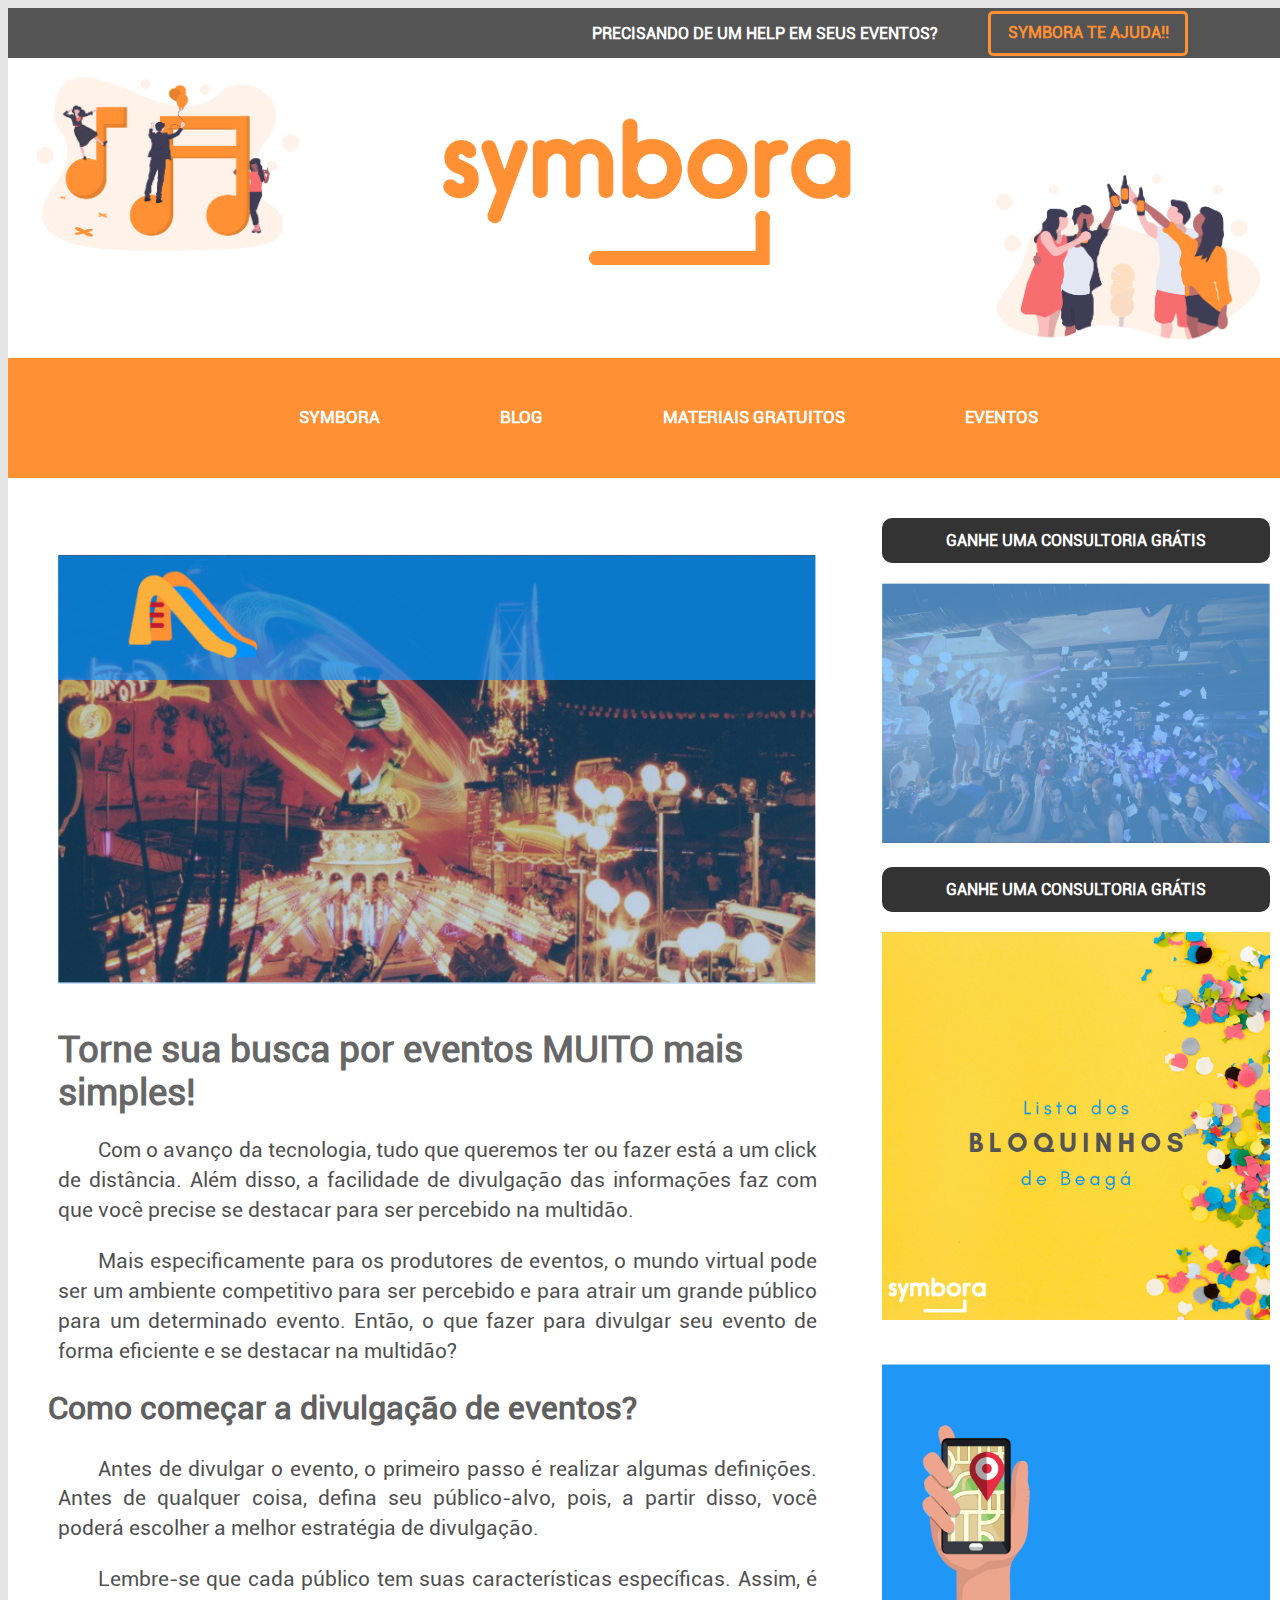
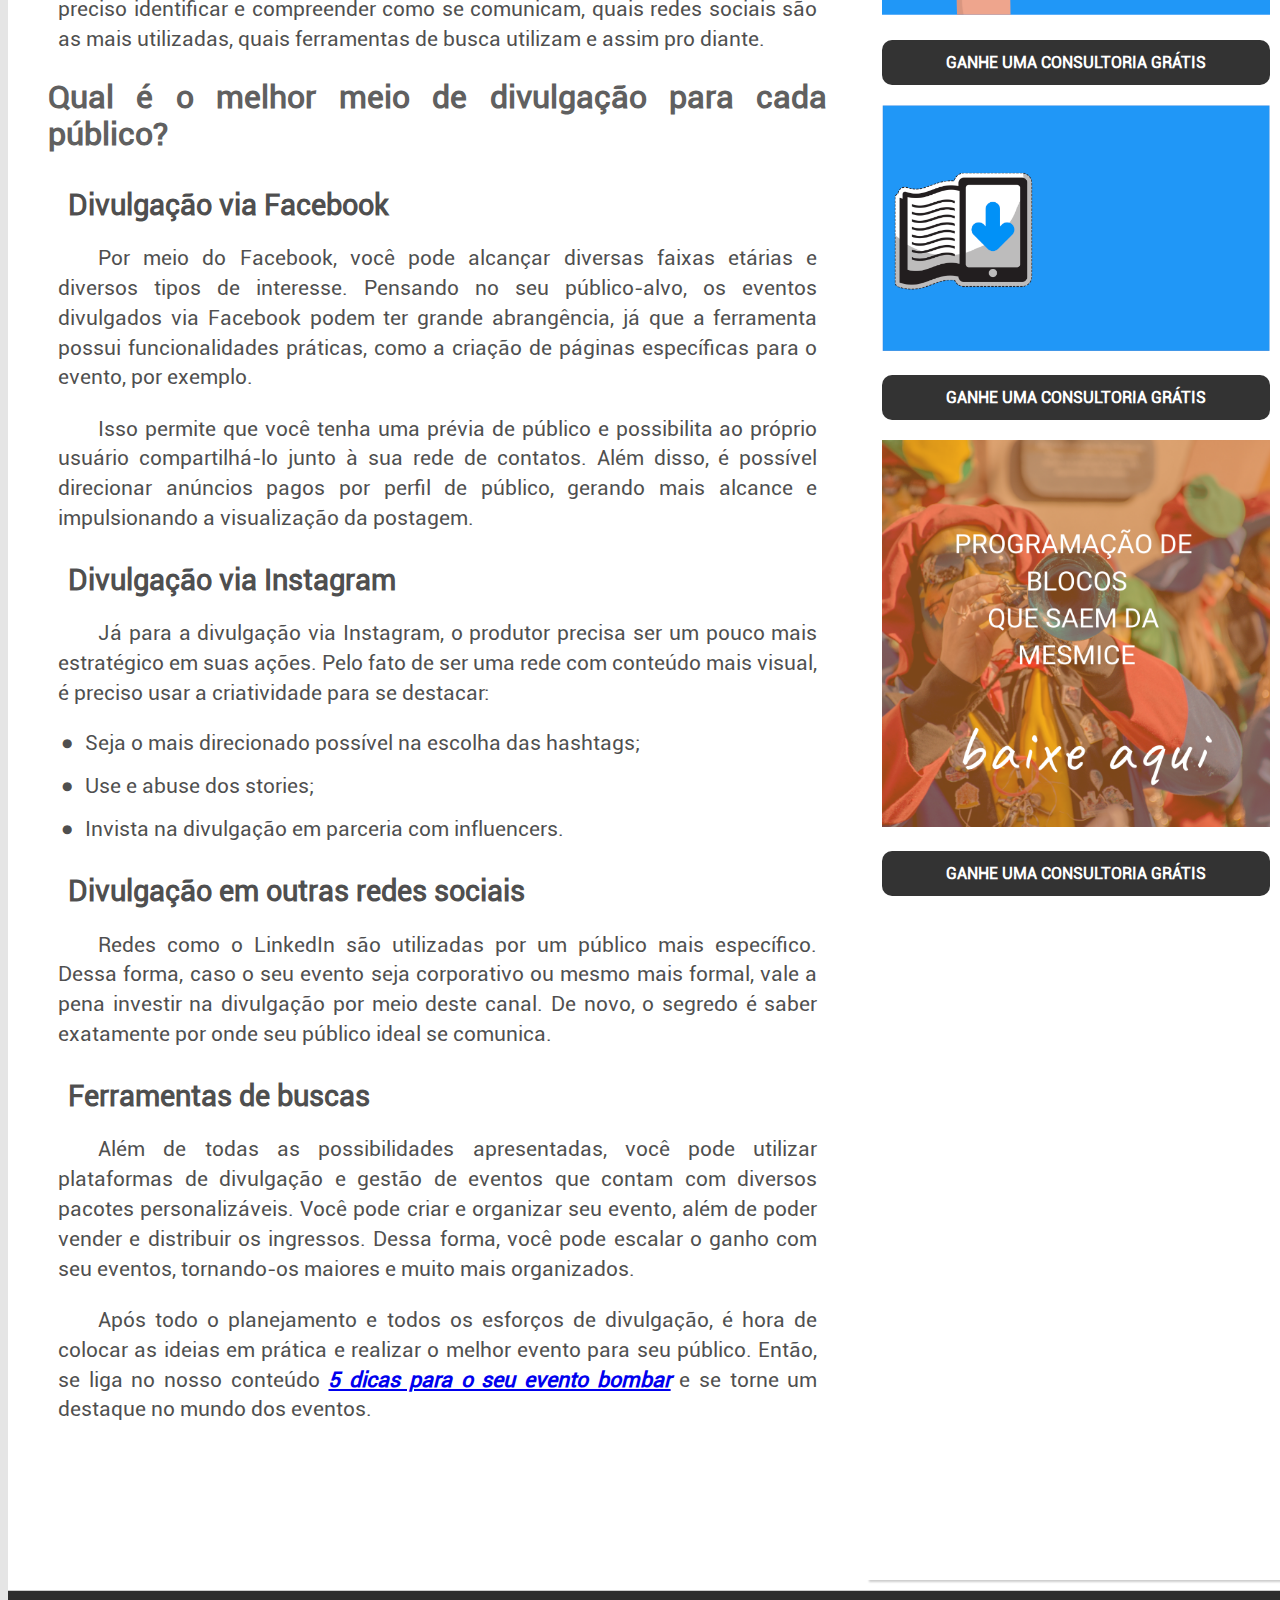
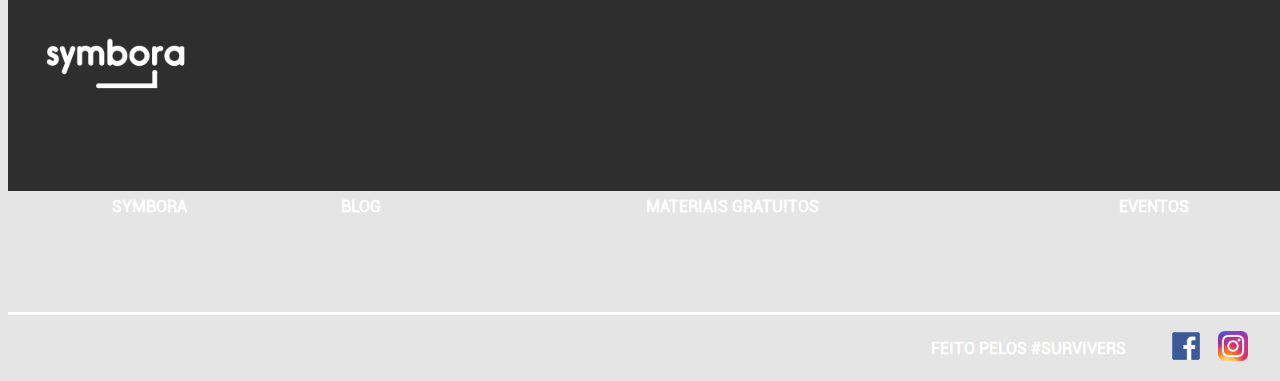
<file: blog.html>
<!DOCTYPE html>
<html lang="pt-br">

<!-- -=-=-=-=-=-=-=-=-=-=-=- HEAD -=-=-=-=-=-=-=-=-=-=- -->

<head>
  <meta charset="UTF-8"/>
  <meta http-equiv=Content-Type content="text/html; charset=windows-1252">
  <meta name=Generator content="Microsoft Word 14 (filtered)">
  <title>Encontre eventos, divulgação, compras de ingresso, eventos</title>
  <link rel="stylesheet" type="text/css" href="_css/estilo.css"/>
  <link rel="shortcut icon" href="_imagens/sy-trans-favico.ico" type="image/x-icon" />
  <link rel="stylesheet" href="_css/blog.css">
</head>

<script src="_javascript/funcoes.js"></script>

<!-- -=-=-=-=-=-=-=-=-=-=-=- BODY -=-=-=-=-=-=-=-=-=-=- -->

<body>
  <header id="top_bar">
    <h1>PRECISANDO DE UM  HELP EM SEUS EVENTOS?</h1>
    <button class="button_top_bar">Symbora te ajuda!!</button>
  </header>

  <header id="cabecalho">
    <img id="header-1" src="_imagens/header-1.png"/>
    <img id="header-2" src="_imagens/symbora-branco-laranja.png"/>
    <img id="header-3" src="_imagens/header-2.png"/>
  </header>
  
  <nav id="menu">
    <ul>
      <li><a id="sym" href="index.html">SYMBORA</a></li>
      <li><a id="blog" href="facilitar-busca-por-eventos.html">Blog</a></li>
      <li><a id="mat" href="downloads.html">Materiais Gratuitos</a></li>
      <li><a id="eve" href="corpinho.html">Eventos</a></li>
    </ul>
  </nav>

  <div id="interface">
    <article id="noticia-principal">      
      <figure class="foto-legenda">
        <img src="_imagens/parque 1.png">
        <figcaption>
          <h1>Encontre seu evento muito mais rápido!</h1>
          <p>Não vai querer ficar de fora, né...?</p>
        </figcaption>
      </figure>
    
      <div class=WordSection1>

        <h1 id="titulo">Torne sua busca por eventos MUITO mais simples!</h1>

        <p class=MsoNormal style='margin-bottom:10.0pt;text-align:justify'>Com o avanço
        da tecnologia, tudo que queremos ter ou fazer está a um click de distância.
        Além disso, a facilidade de divulgação das informações faz com que você precise
        se destacar para ser percebido na multidão.</p>
        
        <p class=MsoNormal style='margin-bottom:10.0pt;text-align:justify'>Mais
        especificamente para os produtores de eventos, o mundo virtual pode ser um
        ambiente competitivo para ser percebido e para atrair um grande público para um
        determinado evento. Então, o que fazer para divulgar seu evento de forma
        eficiente e se destacar na multidão?</p>
        
        <h2 style='margin: 20px 30px 10px 20px;text-align:justify; font-size: 24pt;background-color: white; margin-left: 20px; margin-right: 30px'> Como começar a divulgação de eventos?</h2>
        
        <p class=MsoNormal style='margin-bottom:10.0pt;text-align:justify'>Antes de
        divulgar o evento, o primeiro passo é realizar algumas definições. Antes de
        qualquer coisa, defina seu público-alvo, pois, a partir disso, você poderá
        escolher a melhor estratégia de divulgação.</p>
        
        <p class=MsoNormal style='margin-bottom:10.0pt;text-align:justify'>Lembre-se
        que cada público tem suas características específicas. Assim, é preciso
        identificar e compreender como se comunicam, quais redes sociais são as mais
        utilizadas, quais ferramentas de busca utilizam e assim pro diante.</p>
        
        <h2 style='margin: 20px 30px 10px 20px;text-align:justify; font-size: 24pt;background-color: white;'>Qual é o melhor meio de divulgação para cada público?</h2>
        
        <h3 style='margin: 30px 30px 20px 50px;text-align:justify; font-size: 22pt;background-color: white; color: rgba(0, 0, 0, 0.7); font-weight: bold'>Divulgação via 
        Facebook</h3>
        
        <p class=MsoNormal style='margin-bottom:10.0pt;text-align:justify'>Por meio do
        Facebook, você pode alcançar diversas faixas etárias e diversos tipos de
        interesse. Pensando no seu público-alvo, os eventos divulgados via Facebook
        podem ter grande abrangência, já que a ferramenta possui funcionalidades
        práticas, como a criação de páginas específicas para o evento, por exemplo.</p>
        
        <p class=MsoNormal style='margin-bottom:10.0pt;text-align:justify'>Isso permite
        que você tenha uma prévia de público e possibilita ao próprio usuário
        compartilhá-lo junto à sua rede de contatos. Além disso, é possível direcionar
        anúncios pagos por perfil de público, gerando mais alcance e impulsionando a
        visualização da postagem.</p>
        
        <h3 style='margin: 30px 30px 20px 50px;text-align:justify; font-size: 22pt;background-color: white; color: rgba(0, 0, 0, 0.7); font-weight: bold'>Divulgação
        via Instagram</h3>
        
        <p class=MsoNormal style='margin-bottom:10.0pt;text-align:justify'>Já para a
        divulgação via Instagram, o produtor precisa ser um pouco mais estratégico em
        suas ações. Pelo fato de ser uma rede com conteúdo mais visual, é preciso usar
        a criatividade para se destacar:</p>
        
        <p class=MsoNormal style='margin-top:20px;margin-right:0cm;margin-bottom:10.0pt;
        margin-left:50.0pt;text-align:justify;text-indent:-18.0pt'>&#9679;<span style='font:7.0pt "Times New Roman"'>&nbsp;&nbsp;&nbsp;&nbsp;
        </span>Seja o mais direcionado possível na escolha das hashtags;</p>
        
        <p class=MsoNormal style='margin-top:0cm;margin-right:0cm;margin-bottom:10.0pt;
        margin-left:50.0pt;text-align:justify;text-indent:-18.0pt'>&#9679;<span style='font:7.0pt "Times New Roman"'>&nbsp;&nbsp;&nbsp;&nbsp;
        </span>Use e abuse dos stories;</p>
        
        <p class=MsoNormal style='margin-top:0cm;margin-right:0cm;margin-bottom:10.0pt;
        margin-left:50.0pt;text-align:justify;text-indent:-18.0pt'>&#9679;<span
        style='font:7.0pt "Times New Roman"'>&nbsp;&nbsp;&nbsp;&nbsp; </span>Invista na
        divulgação em parceria com influencers.</p>
        
        <h3 style='margin: 30px 30px 20px 50px;text-align:justify; font-size: 22pt;background-color: white; color: rgba(0, 0, 0, 0.7); font-weight: bold'>Divulgação
        em outras redes sociais</h3>
        
        <p class=MsoNormal style='margin-bottom:10.0pt;text-align:justify'>Redes como o
        LinkedIn são utilizadas por um público mais específico. Dessa forma, caso o seu
        evento seja corporativo ou mesmo mais formal, vale a pena investir na
        divulgação por meio deste canal. De novo, o segredo é saber exatamente por onde
        seu público ideal se comunica.</p>
        
        <h3 style='margin: 30px 30px 20px 50px;text-align:justify; font-size: 22pt;background-color: white; color: rgba(0, 0, 0, 0.7); font-weight: bold'>Ferramentas
        de buscas</h3>
        
        <p class=MsoNormal style='margin-bottom:10.0pt;text-align:justify'>Além de
        todas as possibilidades apresentadas, você pode utilizar plataformas de
        divulgação e gestão de eventos que contam com diversos pacotes personalizáveis.
        Você pode criar e organizar seu evento, além de poder vender e distribuir os
        ingressos. Dessa forma, você pode escalar o ganho com seu eventos, tornando-os
        maiores e muito mais organizados.</p>
        
        <p class=MsoNormal style='margin-bottom:10.0pt;text-align:justify'>Após todo o
        planejamento e todos os esforços de divulgação, é hora de colocar as ideias em
        prática e realizar o melhor evento para seu público. Então, se liga no nosso
        conteúdo <b><i><a href="dicas-para-o-seu-evento-bombar.html"> 5 dicas para o seu evento bombar</a></i></b> e se torne um destaque
        no mundo dos eventos.</p>
        
        <div class="last" style="margin-top:20px;">
          <a href="index.html"> <button class="baixar" style="width:500px; height: 80px;font-size: 22pt">BAIXE AQUI...</button></a>
        </div>
      </div>
    </article>

    <aside id="lateral">
      <div class="rel">
        <a href="index.html"><button class="premio">Ganhe uma Consultoria Grátis</button></a>
        <img id="carn" src="_imagens/carna-azul.png" alt="Ilustração de carnaval"/>
        <a href="index.html"><button class="premio">Ganhe uma Consultoria Grátis</button></a>
        <a href=""><img id="carn" src="_imagens/lista-bloquinhos.png" alt="lista de blocos, bloquinhos de rua de belo horizonte"/></a> 
        <img id="carn" src="_imagens/locais.png" alt="Ilustração de carnaval"/>
        <a href="index.html"><button class="premio">Ganhe uma Consultoria Grátis</button></a>
        <img id="carn" src="_imagens/ebook.png" alt="Ilustração de carnaval"/>
        <a href="index.html"><button class="premio">Ganhe uma Consultoria Grátis</button></a>
        <img id="carn" src="_imagens/prog-mesmice.png" alt="Baixe a planilha de convidados"/>
        <a href="index.html"><button class="premio">Ganhe uma Consultoria Grátis</button></a>
      </div>
    </aside>

  </div>

  <footer id="rodape">
    <div id="footdiv">
      <img id="footerlogo" src="_imagens/symboratrans.png">
      <table id="tablerodape">
        <tr>
          <th class="h"><a id="sym" href="index.html">SYMBORA</a></th>
          <th class="h"><a id="sym" href="index.html">BLOG</a></th>
          <th class="h"><a id="sym" href="index.html">MATERIAIS GRATUITOS</a></th>
          <th class="h"><a id="sym" href="index.html">EVENTOS</a></th>
        </tr>
      </table>
    </div>

    <div class="linediv">
      <p> FEITO PELOS #SURVIVERS <br/>
      <figure class="linkedin-twitter">
        <a href="https://www.facebook.com/blogsymbora" target="_blank">
        <img id="logoface" src="_imagens/logoface.png"> </a>
          &nbsp;
        <a href="https://www.instagram.com/blogsymbora" target="_blank">
        <img id="logoinsta" src="_imagens/Instagram_icon.png"> </a>
      </figure>
      </p>
    </div>
  </footer>
</body>
</html>
</file>
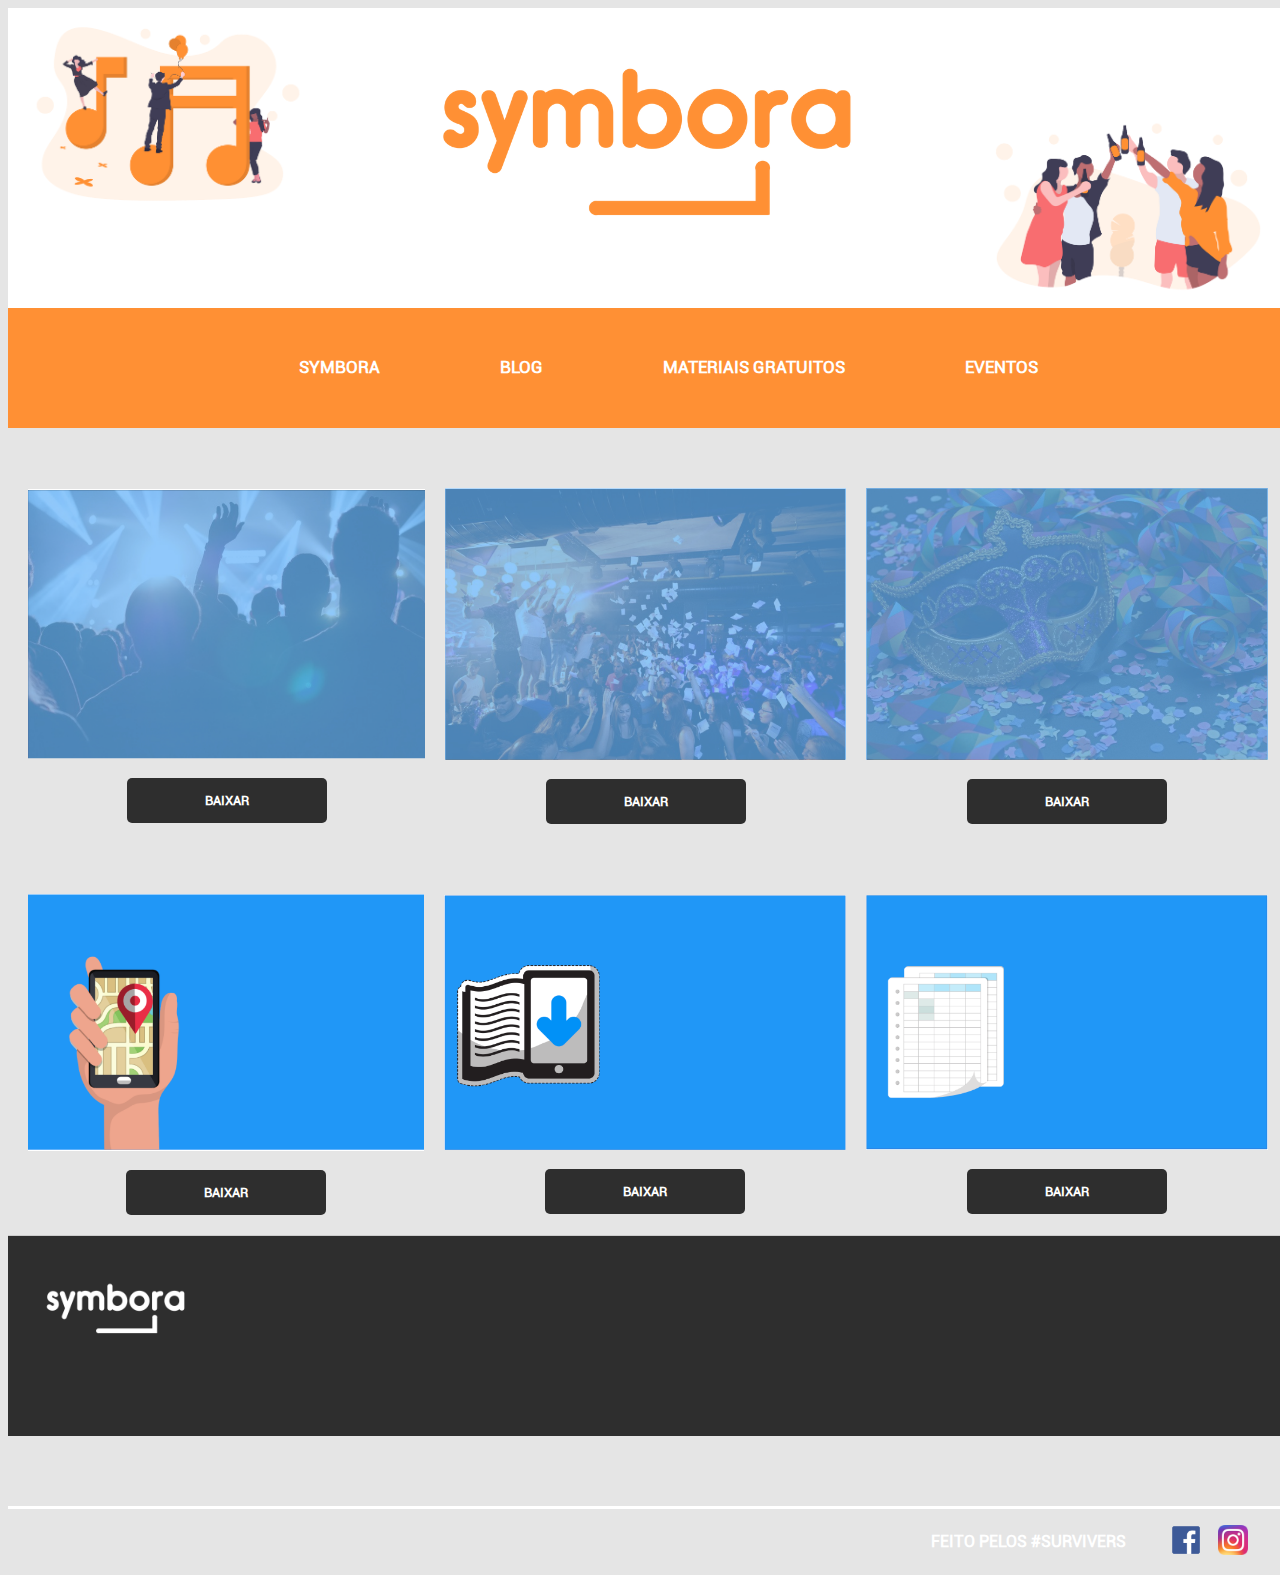
<file: corpinho.html>
<!DOCTYPE html>
<html lang="pt-br">

<!-- -=-=-=-=-=-=-=-=-=-=-=- HEAD -=-=-=-=-=-=-=-=-=-=- -->

<head>
  <meta charset="UTF-8"/>
  <title>Symbora - Próximos eventos</title>
  <link rel="stylesheet" type="text/css" href="_css/estilo.css"/>
  <link rel="shortcut icon" href="_imagens/sy-trans-favico.ico" type="image/x-icon" />
</head>

<script src="_javascript/funcoes.js"></script>

<!-- -=-=-=-=-=-=-=-=-=-=-=- BODY -=-=-=-=-=-=-=-=-=-=- -->

<body>
  <header id="cabecalho">
    <img id="header-1" src="_imagens/header-1.png"/>
    <img id="header-2" src="_imagens/symbora-branco-laranja.png"/>
    <img id="header-3" src="_imagens/header-2.png"/>
  </header>
    <nav id="menu">
      <ul>
        <li><a id="sym" href="index.html">SYMBORA</a></li>
        <li><a id="blog" href="facilitar-busca-por-eventos.html">Blog</a></li>
        <li><a id="mat" href="downloads.html">Materiais Gratuitos</a></li>
        <li><a id="eve" href="corpinho.html">Eventos</a></li>
      </ul>
    </nav>

<div id="material">

  <div class="line">
    <div class="coluna">
        <img id="header-2" width="100%" src="_imagens/boate.png"/>
      </br>
        <a href="index.html"> <button class="button">BAIXAR</button></a>
    </div>
    <div class="coluna">
      <img id="header-2" width="100%" src="_imagens/festa.png"/>
    </br>

      <a href="index.html"> <button class="button">BAIXAR</button></a>
    </div>
    <div class="coluna">
      <img id="header-3" width="100%"src="_imagens/mascara.png"/>
    </br>

      <a href="index.html"> <button class="button">BAIXAR</button></a>
    </div>
  </div>

  <div class="line">
    <div class="coluna">
      <img id="header-3" width="100%" src="_imagens/locais.png"/>
    </br>
      <a href="index.html"> <button class="button">BAIXAR</button></a>
    </div>
    <div class="coluna">
      <img id="header-3" width="100%" src="_imagens/ebook.png"/>
    </br>
    <a href="index.html"> <button class="button">BAIXAR</button></a>
    </div>
    <div class="coluna">
      <img id="header-3" width="100%" src="_imagens/planilha1.png"/>
    </br>
    <a href="index.html"> <button class="button">BAIXAR</button></a>
    </div>
 </div>

</div>

<footer id="rodape">
    
    <img id="footerlogo" src="_imagens/symboratrans.png">

    <div class="linediv">
      <p>FEITO PELOS #SURVIVERS <br/>
      <figure class="linkedin-twitter">
        <a href="https://www.facebook.com/blogsymbora" target="_blank">
        <img id="logoface" src="_imagens/logoface.png"> </a>
          &nbsp;
        <a href="https://www.instagram.com/blogsymbora" target="_blank">
        <img id="logoinsta" src="_imagens/Instagram_icon.png"> </a>
      </figure>
      </p>
    </div>
  </footer>
</body>
</html>
</file>
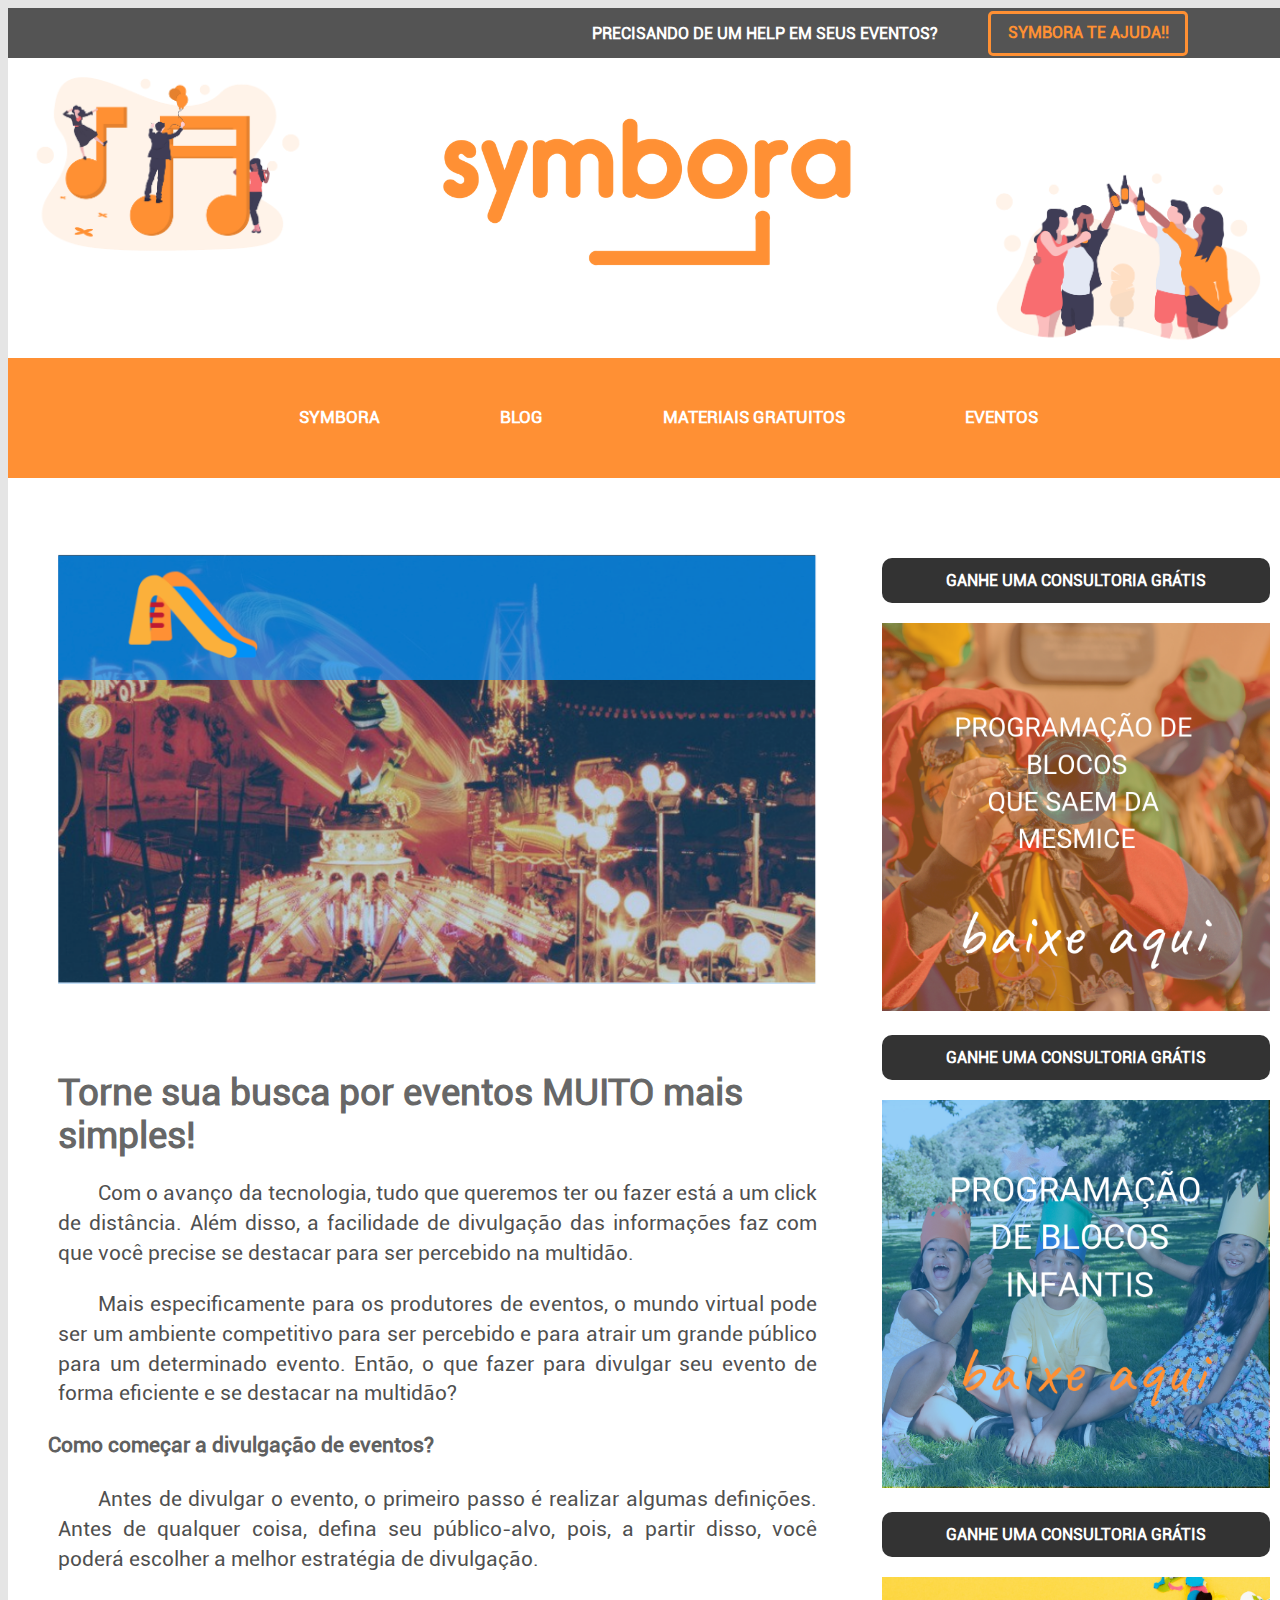
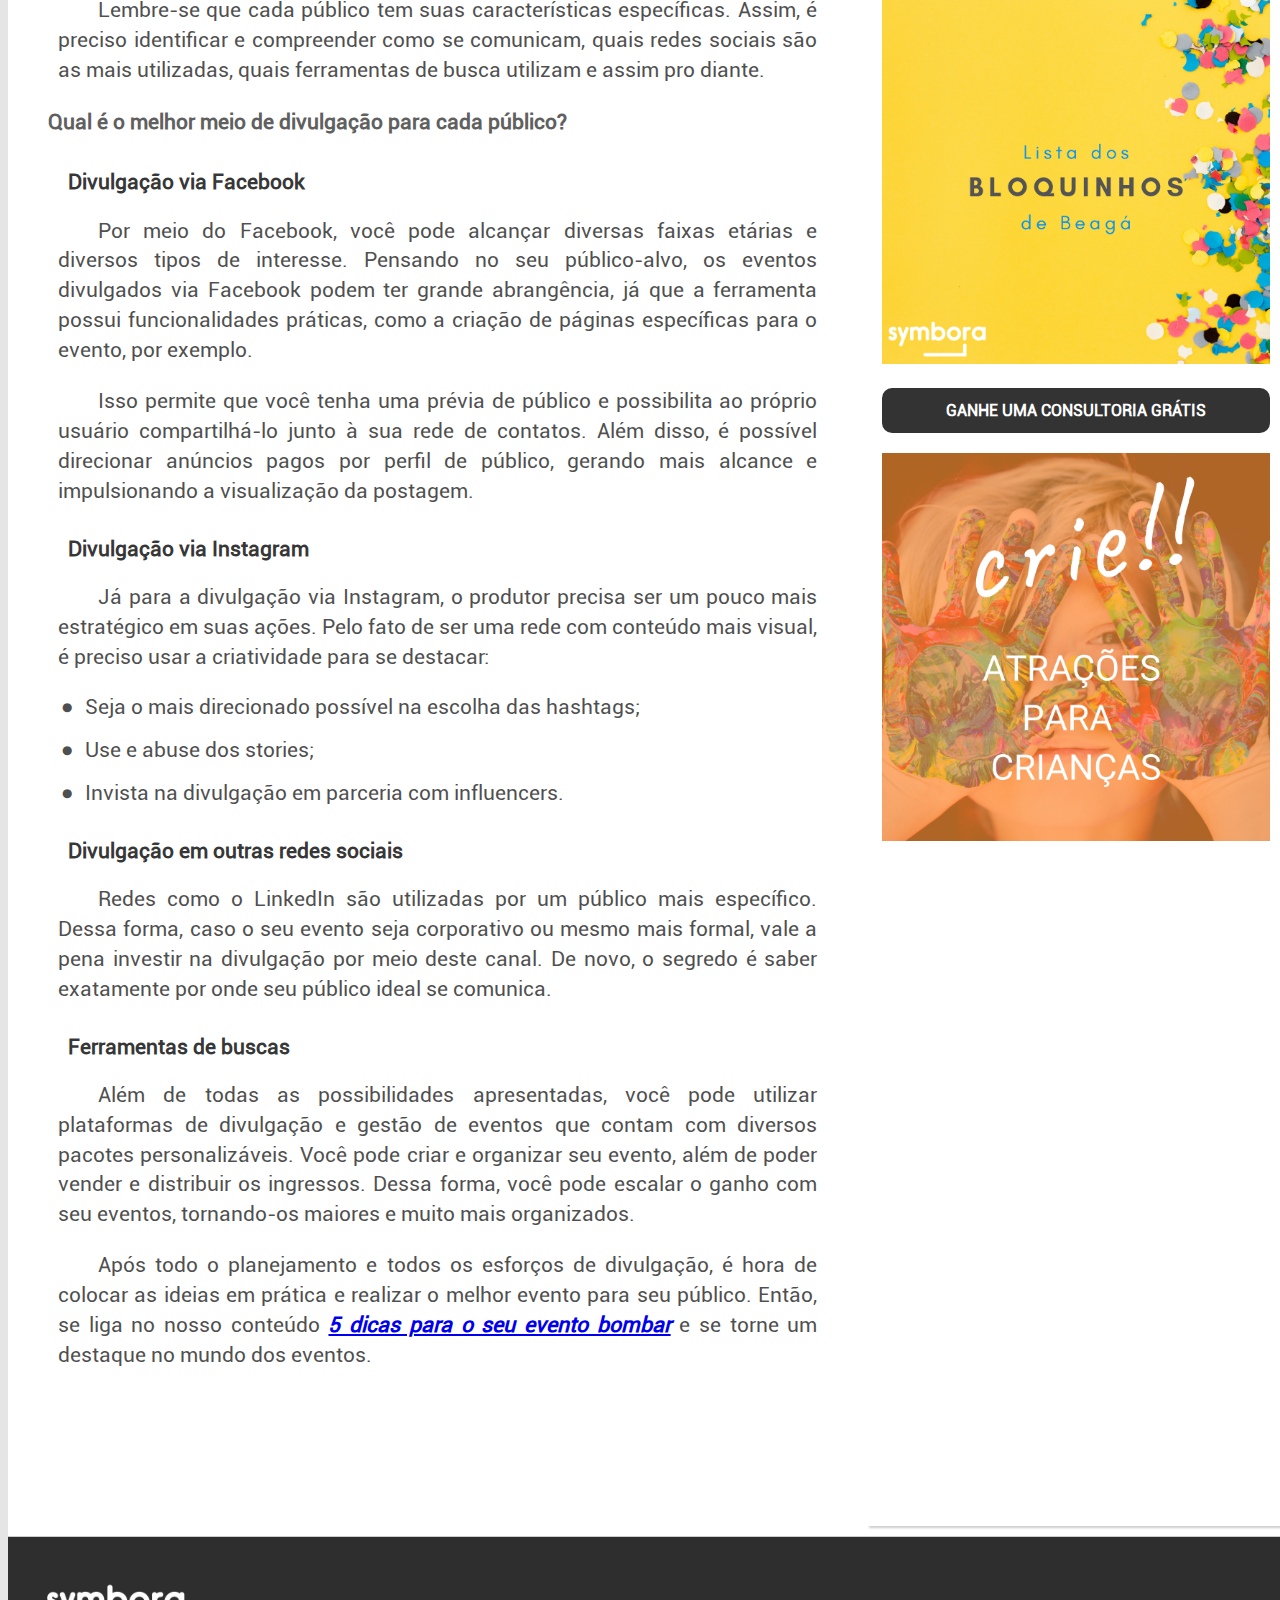
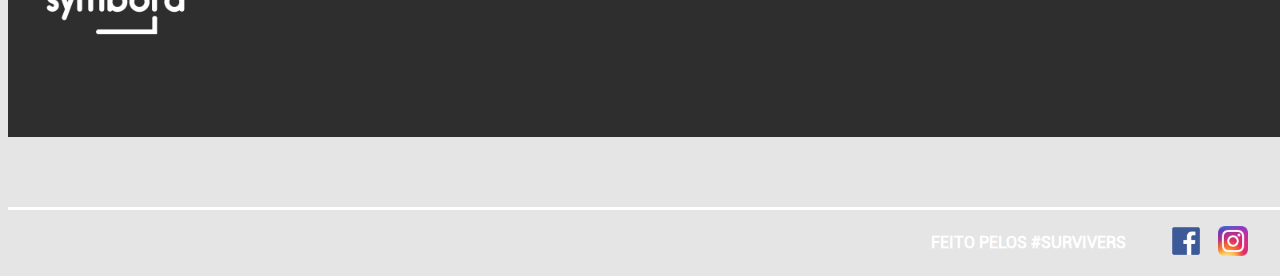
<file: facilitar-busca-por-eventos.html>
<!DOCTYPE html>
<html lang="pt-br">

<!-- -=-=-=-=-=-=-=-=-=-=-=- HEAD -=-=-=-=-=-=-=-=-=-=- -->

<head>
  <meta charset="UTF-8"/>
  <meta http-equiv=Content-Type content="text/html; charset=windows-1252">
  <meta name=Generator content="Microsoft Word 14 (filtered)">
  <meta name="description" content="Dicas para te ajudar a divulgar seu evento de forma eficiente, a se destacar e a encontrar o melhor canal de comunicação com o seu público-alvo." />
  <title>Symbora - Saiba como facilitar a busca por eventos</title>
  <link rel="stylesheet" type="text/css" href="_css/estilo.css"/>
  <link rel="shortcut icon" href="_imagens/sy-trans-favico.ico" type="image/x-icon" />
  <link rel="stylesheet" href="_css/blog.css">
</head>

<script src="_javascript/funcoes.js"></script>

<!-- -=-=-=-=-=-=-=-=-=-=-=- BODY -=-=-=-=-=-=-=-=-=-=- -->

<body>
  <header id="top_bar">
    <h1>PRECISANDO DE UM  HELP EM SEUS EVENTOS? </h1>
    <button class="button_top_bar">   Symbora te ajuda!! </button>
  </header>

  <header id="cabecalho">
    <img id="header-1" src="_imagens/header-1.png"/>
    <img id="header-2" src="_imagens/symbora-branco-laranja.png"/>
    <img id="header-3" src="_imagens/header-2.png"/>
  </header>
  
  <nav id="menu">
    <ul>
      <li><a id="sym" href="index.html">SYMBORA</a></li>
      <li><a id="blog" href="facilitar-busca-por-eventos.html">Blog</a></li>
      <li><a id="mat" href="downloads.html">Materiais Gratuitos</a></li>
      <li><a id="eve" href="corpinho.html">Eventos</a></li>
    </ul>
  </nav>

  <div id="interface">
    <article id="noticia-principal">      
      <figure class="foto-legenda" >
        <img src="_imagens/torne-sua-busca-por-eventos-muito-mais-simples.png">
        <figcaption style="padding-top: 20px">
          <h1>Encontre seu evento muito mais rápido!</h1>
          <p>Não vai querer ficar de fora, né...?</p>
        </figcaption>
      </figure>
    
      <h1></h1>
      <div class=WordSection1>


        <h1 id="titulo">Torne sua busca por eventos MUITO mais simples!</h1>

        <p class=MsoNormal style='margin-bottom:10.0pt;text-align:justify'>Com o avanço
        da tecnologia, tudo que queremos ter ou fazer está a um click de distância.
        Além disso, a facilidade de divulgação das informações faz com que você precise
        se destacar para ser percebido na multidão.</p>
        
        <p class=MsoNormal style='margin-bottom:10.0pt;text-align:justify'>Mais
        especificamente para os produtores de eventos, o mundo virtual pode ser um
        ambiente competitivo para ser percebido e para atrair um grande público para um
        determinado evento. Então, o que fazer para divulgar seu evento de forma
        eficiente e se destacar na multidão?</p>
        
        <h2 style='margin: 20px 30px 10px 20px;text-align:justify; font-size: 16pt;background-color: white; margin-left: 20px; margin-right: 30px'> Como começar a divulgação de eventos?</h2>
        
        <p class=MsoNormal style='margin-bottom:10.0pt;text-align:justify'>Antes de
        divulgar o evento, o primeiro passo é realizar algumas definições. Antes de
        qualquer coisa, defina seu público-alvo, pois, a partir disso, você poderá
        escolher a melhor estratégia de divulgação.</p>
        
        <p class=MsoNormal style='margin-bottom:10.0pt;text-align:justify'>Lembre-se
        que cada público tem suas características específicas. Assim, é preciso
        identificar e compreender como se comunicam, quais redes sociais são as mais
        utilizadas, quais ferramentas de busca utilizam e assim pro diante.</p>
        
        <h2 style='margin: 20px 30px 10px 20px;text-align:justify; font-size: 16pt;background-color: white;'>Qual é o melhor meio de divulgação para cada público?</h2>
        
        <h3 style='margin: 30px 30px 20px 50px;text-align:justify; font-size: 16pt;background-color: white; color: rgba(0, 0, 0, 0.8); font-weight: bold'>Divulgação via 
          Facebook</h3>
        
        <p class=MsoNormal style='margin-bottom:10.0pt;text-align:justify'>Por meio do
        Facebook, você pode alcançar diversas faixas etárias e diversos tipos de
        interesse. Pensando no seu público-alvo, os eventos divulgados via Facebook
        podem ter grande abrangência, já que a ferramenta possui funcionalidades
        práticas, como a criação de páginas específicas para o evento, por exemplo.</p>
        
        <p class=MsoNormal style='margin-bottom:10.0pt;text-align:justify'>Isso permite
        que você tenha uma prévia de público e possibilita ao próprio usuário
        compartilhá-lo junto à sua rede de contatos. Além disso, é possível direcionar
        anúncios pagos por perfil de público, gerando mais alcance e impulsionando a
        visualização da postagem.</p>
        
        <h3 style='margin: 30px 30px 20px 50px;text-align:justify; font-size: 16pt;background-color: white; color: rgba(0, 0, 0, 0.8); font-weight: bold'>Divulgação
        via Instagram</h3>
        
        <p class=MsoNormal style='margin-bottom:10.0pt;text-align:justify'>Já para a
        divulgação via Instagram, o produtor precisa ser um pouco mais estratégico em
        suas ações. Pelo fato de ser uma rede com conteúdo mais visual, é preciso usar
        a criatividade para se destacar:</p>
        
        <p class=MsoNormal style='margin-top:20px;margin-right:0cm;margin-bottom:10.0pt;
        margin-left:50.0pt;text-align:justify;text-indent:-18.0pt'>&#9679;<span style='font:7.0pt "Times New Roman"'>&nbsp;&nbsp;&nbsp;&nbsp;
        </span>Seja o mais direcionado possível na escolha das hashtags;</p>
        
        <p class=MsoNormal style='margin-top:0cm;margin-right:0cm;margin-bottom:10.0pt;
        margin-left:50.0pt;text-align:justify;text-indent:-18.0pt'>&#9679;<span style='font:7.0pt "Times New Roman"'>&nbsp;&nbsp;&nbsp;&nbsp;
        </span>Use e abuse dos stories;</p>
        
        <p class=MsoNormal style='margin-top:0cm;margin-right:0cm;margin-bottom:10.0pt;
        margin-left:50.0pt;text-align:justify;text-indent:-18.0pt'>&#9679;<span
        style='font:7.0pt "Times New Roman"'>&nbsp;&nbsp;&nbsp;&nbsp; </span>Invista na
        divulgação em parceria com influencers.</p>
        
        <h3 style='margin: 30px 30px 20px 50px;text-align:justify; font-size: 16pt;background-color: white; color: rgba(0, 0, 0, 0.8); font-weight: bold'>Divulgação
        em outras redes sociais</h3>
        
        <p class=MsoNormal style='margin-bottom:10.0pt;text-align:justify'>Redes como o
        LinkedIn são utilizadas por um público mais específico. Dessa forma, caso o seu
        evento seja corporativo ou mesmo mais formal, vale a pena investir na
        divulgação por meio deste canal. De novo, o segredo é saber exatamente por onde
        seu público ideal se comunica.</p>
        
        <h3 style='margin: 30px 30px 20px 50px;text-align:justify; font-size: 16pt;background-color: white; color: rgba(0, 0, 0, 0.8); font-weight: bold'>Ferramentas
        de buscas</h3>
        
        <p class=MsoNormal style='margin-bottom:10.0pt;text-align:justify'>Além de
        todas as possibilidades apresentadas, você pode utilizar plataformas de
        divulgação e gestão de eventos que contam com diversos pacotes personalizáveis.
        Você pode criar e organizar seu evento, além de poder vender e distribuir os
        ingressos. Dessa forma, você pode escalar o ganho com seu eventos, tornando-os
        maiores e muito mais organizados.</p>
        
        <p class=MsoNormal style='margin-bottom:10.0pt;text-align:justify'>Após todo o
        planejamento e todos os esforços de divulgação, é hora de colocar as ideias em
        prática e realizar o melhor evento para seu público. Então, se liga no nosso
        conteúdo <b><i><a href="dicas-para-o-seu-evento-bombar.html"> 5 dicas para o seu evento bombar</a></i></b> e se torne um destaque
        no mundo dos eventos.</p>

        <div class="last" style="margin-top:20px;">
          <a href="index.html"> <button class="baixar" style="width:500px; height: 80px;font-size: 22pt">BAIXE AQUI...</button></a>
        </div>
      </div>
    

      <!-- <video id="vid01" controls  poster="../../curso-html5-pacote01/projeto-glass-html5/     _imagens/video-mini01.jpg">
        <source type="video/mp4" src="../../curso-html5-pacote02/_media/one-day.mp4"/>
      </video> -->

    </article>

    <aside style="margin-top: 40px" id="lateral">
        <div class="rel">
          
            <a href="./index.html"><button class="premio">Ganhe uma Consultoria Grátis</button></a>
            <img id="carn" src="_imagens/programação-de-blocos-de-carnaval-para-fugir-da-mesmice.png" alt="programação de blocos de carnaval que fogem do comum e saem da mesmice"/>
  
          <a href="./index.html"><button class="premio">Ganhe uma Consultoria Grátis</button></a>
  
          <img id="carn" class="model" name="2"  onclick="val(this.name)"src="_imagens/programação-dos-blocos-de-carnaval-para-crianças.png" alt="baixe a programação dos blocos de carnal para crianças, infantis"/>
          
          <a href="./index.html"><button class="premio">Ganhe uma Consultoria Grátis</button></a>
  
          <img id="carn" class="model" name="3"  onclick="val(this.name)" src="_imagens/lista-bloquinhos-decarnaval-de-belo-horizonte.png" alt="faça o download, baixe a lista dos blocos de carnaval de belo horizonte"/>
        
          <a href="./index.html"><button class="premio">Ganhe uma Consultoria Grátis</button></a>
          <img id="carn" src="_imagens/crie-atrações-para-crianças-nos-seus-eventos.png" alt="Ilustração de carnaval"/>
        </div>
      </aside>

  </div>

  <footer id="rodape">
    
      <img id="footerlogo" src="_imagens/symboratrans.png">
  
      <div class="linediv">
        <p>FEITO PELOS #SURVIVERS <br/>
        <figure class="linkedin-twitter">
          <a href="https://www.facebook.com/blogsymbora" target="_blank">
          <img id="logoface" src="_imagens/logoface.png"> </a>
            &nbsp;
          <a href="https://www.instagram.com/blogsymbora" target="_blank">
          <img id="logoinsta" src="_imagens/Instagram_icon.png"> </a>
        </figure>
        </p>
      </div>
    </footer>
  </body>
  </html>
</file>
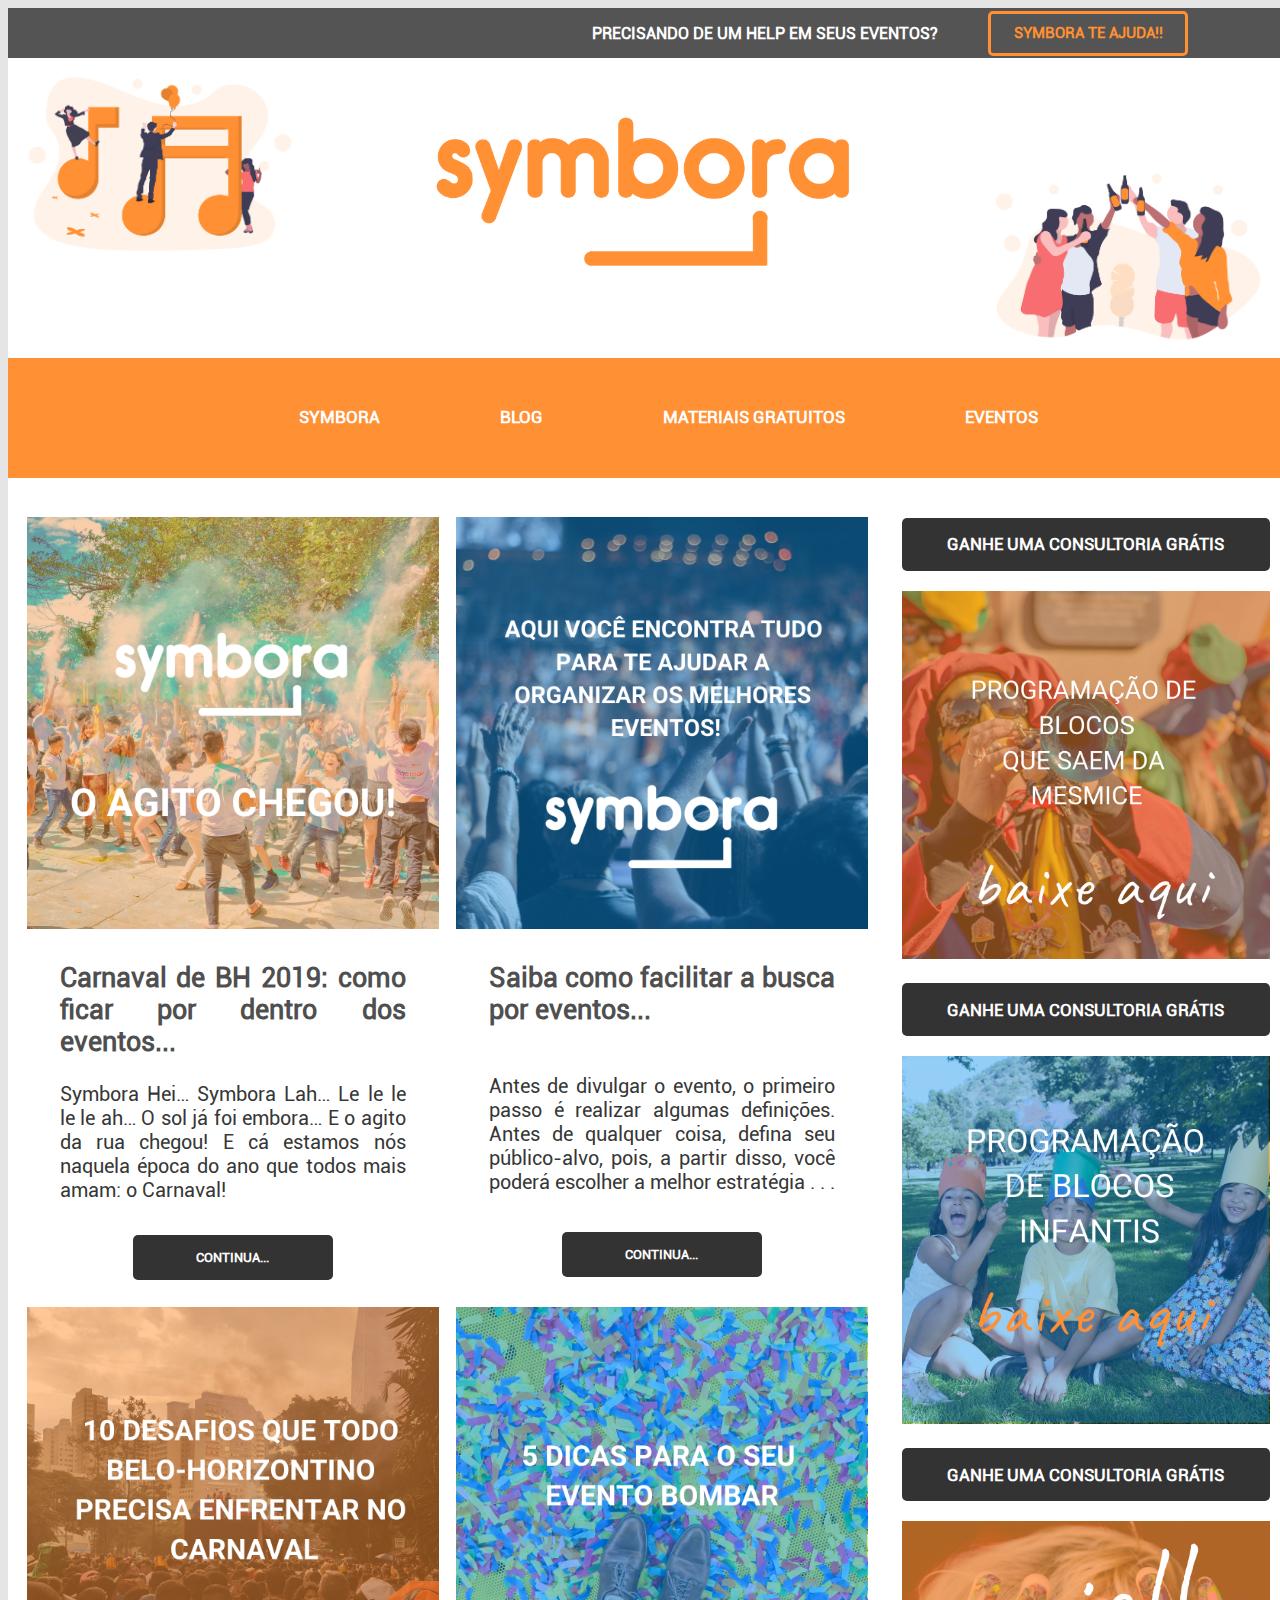
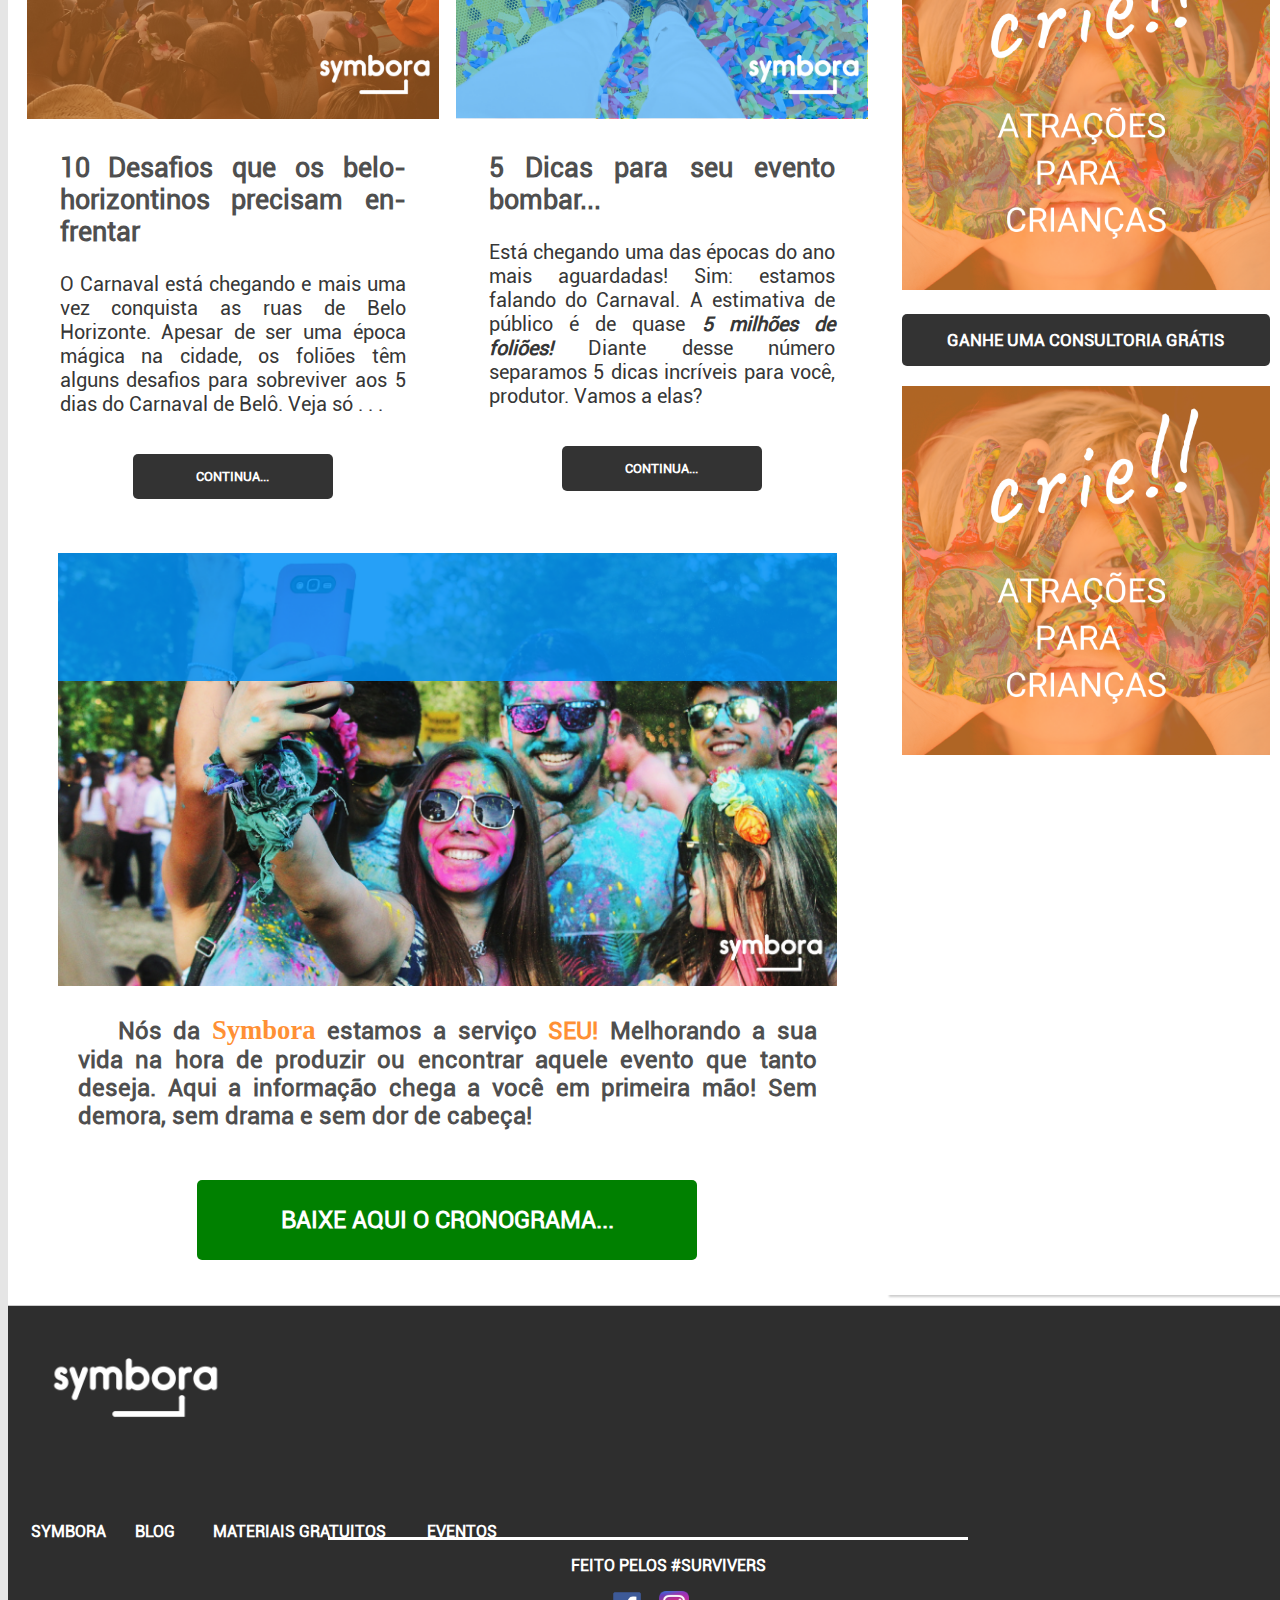
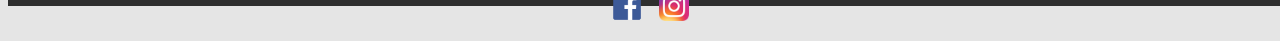
<file: teste.html>
<!DOCTYPE html>
<html lang="pt-br">

<!-- -=-=-=-=-=-=-=-=-=-=-=- HEAD -=-=-=-=-=-=-=-=-=-=- -->

<head>
  <meta charset="UTF-8"/>
  <meta name="description" content="Symbora leva os eventos ate voce de forma mais rapida e pratica">
  <title>Encontre eventos - Divulgação, compras de ingresso, eventos</title>
  <link rel="stylesheet" type="text/css" href="_css/estilo1.css"/>
  <link rel="shortcut icon" href="_imagens/symbora-laranja.ico" type="image/x-icon" />
</head>

<script src="_javascript/funcoes.js"></script>
<script src="_javascript/funcoes.js"></script>
<!-- Global site tag (gtag.js) - Google Analytics -->
<script async src="https://www.googletagmanager.com/gtag/js?id=UA-134747090-1"></script>
<script>
 window.dataLayer = window.dataLayer || [];
 function gtag(){dataLayer.push(arguments);}
 gtag('js', new Date());

 gtag('config', 'UA-134747090-1');
</script>

<!-- -=-=-=-=-=-=-=-=-=-=-=- BODY -=-=-=-=-=-=-=-=-=-=- -->

<body>
  <header id="top_bar">
    <h1>PRECISANDO DE UM  HELP EM SEUS EVENTOS? </h1>
    <button class="button_top_bar">   Symbora te ajuda!! </button>
  </header>

  <header id="cabecalho">
    <img id="header-1" src="_imagens/header-1.png"/>
    <img id="header-2" src="_imagens/symbora-branco-laranja.png"/>
    <img id="header-3" src="_imagens/header-2.png"/>
  </header>
  
  <nav id="menu">
    <ul>
      <li><a id="sym" href="index.html">SYMBORA</a></li>
      <li><a id="blog" href="./blog.html">Blog</a></li>
      <li><a id="mat" href="./downloads.html">Materiais Gratuitos</a></li>
      <li><a id="eve" href="index.html">Eventos</a></li>
    </ul>
  </nav>

  <div id="interface">
    <article id="noticia-principal">
      <div class="banner">
        <img id="carna" src="_imagens/agito.png" alt="Ilustração de carnaval"/>
        <p id="ban1"><span style="font-weight: bolder; font-size: 20pt; color: rgba(0, 0, 0, 0.7)"> Carnaval de BH 2019: como ficar por dentro dos eventos...</span> <br><br> Symbora Hei… Symbora Lah… Le le le le le ah… O sol já foi embora… E o agito da rua chegou! E cá estamos nós naquela época do ano que todos mais amam: o Carnaval!</p>
        <a href="index.html"> <button class="button">CONTINUA...</button></a>
      </div>

      <div class="banner">
        <img id="carna" style="max-height: 100%" src="_imagens/ajuda.png" alt="Ilustração de carnaval"/>
          <p id="ban2"><span style="font-weight: bolder; font-size: 20pt; color: rgba(0, 0, 0, 0.7)">Saiba como facilitar a busca por eventos...</span> <br><br><br> Antes de divulgar o evento, o primeiro passo é realizar algumas definições. Antes de qualquer coisa, defina seu público-alvo, pois, a partir disso, você poderá escolher a melhor estratégia .&nbsp;.&nbsp;. </p>
          <a href="index.html"> <button class="button">CONTINUA...</button></a>
      </div>

      <div class="banner">
        <img id="carna" style="max-height: 100%; padding-top: 10px" src="_imagens/10desafios.png" alt="Ilustração de carnaval"/>
          <p id="ban2"><span style="font-weight: bolder; font-size: 20pt; color: rgba(0, 0, 0, 0.7)">10 Desafios que os belo-horizontinos precisam en- frentar</span><br> <br> O Carnaval está chegando e mais uma vez conquista as ruas de Belo Horizonte. Apesar de ser uma época mágica na cidade, os foliões têm alguns desafios para sobreviver aos 5 dias do Carnaval de Belô. Veja só .&nbsp;.&nbsp;. </p>
          <a href="index.html"> <button class="button">CONTINUA...</button></a>
      </div>

      <div class="banner">
        <img id="carna" style="max-height: 100%; padding-top: 10px" src="_imagens/5dicas.png" alt="Ilustração de carnaval"/>
          <p id="ban2"><span style="font-weight: bolder; font-size: 20pt; color: rgba(0, 0, 0, 0.7)">5 Dicas para seu evento bombar...</span> <br><br> Está chegando uma das épocas do ano mais aguardadas! Sim: estamos falando do Carnaval. A estimativa de público é de quase<em><b style="color:rgba(0, 0, 0, 0.8)"> 5 milhões de foliões!</b></em> Diante desse número separamos 5 dicas incríveis para você, produtor. Vamos a elas? </p>
          <a href="index.html"> <button class="button">CONTINUA...</button></a>
      </div>

      <figure class="foto-legenda">
        <img src="_imagens/por-dentro1.png">
        <figcaption>
          <h1 style="font-weight: bolder">Cronograma de Carnaval de BH 2019!</h1>
          <p> Veja a programação dos blocos...!!!</p>
        </figcaption>
      </figure>

      <div class="last">
        <p style="font-size: 18pt;font-weight: bold; padding-top: 5px; color: rgba(0, 0, 0, 0.7)"> Nós da  <span style="font-weight: bolder; font-family: 'rimouski'; font-size: 20pt; color: #ff9034"> Symbora</span> estamos a serviço <b style="font-weight: bolder;color: #ff9034">SEU!</b> Melhorando a sua vida na hora de produzir ou encontrar aquele evento que tanto deseja. Aqui a informação chega a você em primeira mão! Sem demora, sem drama e sem dor de cabeça!  </p>
        <a href="index.html"> <button class="baixar" style="width:500px; height: 80px;font-size: 18pt">BAIXE AQUI O CRONOGRAMA...</button></a>
    </div>

      <!-- <video id="vid01" controls  poster="../../curso-html5-pacote01/projeto-glass-html5/     _imagens/video-mini01.jpg">
        <source type="video/mp4" src="../../curso-html5-pacote02/_media/one-day.mp4"/>
      </video> -->

    </article>

    <aside id="lateral">
      <div class="rel">
        <a href="index.html"><button class="premio">Ganhe uma Consultoria Grátis</button></a>
        <img id="carn" src="_imagens/prog-mesmice.png" alt="Baixe a planilha de convidados"/>
        <a href="index.html"><button class="premio">Ganhe uma Consultoria Grátis</button></a>
        <img id="carn" src="_imagens/prog-infantis.png" alt="Ilustração de carnaval"/>
        <a href="index.html"><button class="premio">Ganhe uma Consultoria Grátis</button></a>
        <img id="carn" src="_imagens/crie-infantis.png" alt="Ilustração de carnaval"/>
        <a href="index.html"><button class="premio">Ganhe uma Consultoria Grátis</button></a>
        <img id="carn" src="_imagens/crie-infantis.png" alt="Ilustração de carnaval"/>
      </div>
    </aside>

  </div>

  <footer id="rodape">
    <div id="footdiv">
      <img id="footerlogo" src="_imagens/symboratrans.png">
      <table id="tablerodape">
        <tr>
          <th class="h"><a id="sym" href="index.html">SYMBORA</a></th>
          <th class="h"><a id="sym" href="blog.html">BLOG</a></th>
          <th class="h"><a id="sym" href="downloads.html">MATERIAIS GRATUITOS</a></th>
          <th class="h"><a id="sym" href="corpinho.html">EVENTOS</a></th>
        </tr>
      </table>
    </div>

    <div class="linediv">
      <p> FEITO PELOS #SURVIVERS <br/>
      <figure class="linkedin-twitter">
        <a href="https://www.facebook.com/blogsymbora" target="_blank">
        <img id="logoface" src="_imagens/logoface.png"> </a>
          &nbsp;
        <a href="https://www.instagram.com/blogsymbora" target="_blank">
        <img id="logoinsta" src="_imagens/Instagram_icon.png"> </a>
      </figure>
      </p>
    </div>
  </footer>
</body>
</html>
</file>
<file: _css/estilo.css>
@charset "UTF-8";
@import url('https://fonts.googleapis.com/css?family=Open+Sans');
@font-face {
    font-family: 'Roboto';
    src: url("../_fonts/Roboto-Regular.ttf");}
@font-face {
    font-family: 'rimouski';
    src: ("../_fonts/rimouskisb.ttf");
}

header {
    display: flex;
    justify-content: stretch;
    width: inherit;
}

body {
    font-family: 'Roboto';
    background-color: rgba(0, 0, 0, 0.1);
    color: rgba(0, 0, 0, 1);
    display: flex;
    flex-direction: column;
    justify-content: center;
    width: 100%;
    padding: 0%;
}

div#interface {
    display: flex;
    width: inherit;
    background-color: white;
    margin: 0px auto 0px auto;
    padding: 30px 10px 10px 10px;
    justify-content: flex-end;
}

p {
    text-align: justify;
    text-indent: 40px;
}

.coluna {
    display: flex;
    flex-direction: column;
    align-items: center;
    margin: 30px 10px 10px 10px;
}

.line {
    display: flex;
    flex-direction: line;
    align-items: center;
    margin: 30px 10px 10px 10px;
}

header#top_bar {
    width: 100%;
    background-color: #545454;
    height: 50px;
    display: flex;
    justify-content: flex-end;
    align-items: center;
}

header#top_bar h1 {
    margin-right: 30px;
    font-family: 'Roboto';
    font-size: 12pt;
    color: #FFFFFF;
    margin-left: 20px;
}

.button_top_bar {


  height:80% auto;
  ;
    background-color: transparent;
    border-radius: 5px;
    border-color: #FF9033;
    border-width: medium;
    color: #FF9033;
    padding: 3px 0px 5px 0px;
    text-align: center;
    font-size: 100%;
    font-style: bold;
    margin: 10px 100px 10px 20px;
    cursor: pointer;
    font-family:'Roboto'
}

.button_top_bar:hover {

    border-color: white;
    color: white;
}

header#cabecalho {
    display: flex;
    justify-content: flex-end;
    height: 300px;
    width: 100%;
    background-color: white;
    justify-content: flex-end;
}

header#cabecalho img#header-1 {
    max-width: 25%;
    height: auto;
    align-self: flex-start;
    margin-left: 2px
}

header#cabecalho img#header-2 {
    width: 50%;
    align-self: center;
}

header#cabecalho img#header-3 {
    max-width: 25%;
    height: auto;
    align-self: flex-end;
}

/* Formatação do Menu */


nav#menu {
    display: flex;
    height: 120px;
    background-color: #FF9034;
    justify-content: space-around;
    align-items: center;
}

nav#menu ul{
    display: flex;
    list-style: none;
    text-transform: uppercase;
}

nav#menu li {
    height: 100%;
    text-align: center;
    justify-content: space-between;
    font-family: 'Roboto';
}

nav#menu a {
    display: flex;
    color: rgba(255, 255, 255, 1);
    text-decoration: none;
    font-size: 13pt;
    font-weight: bold;
    margin: 0px 40px 0px 40px;
    padding: 0px 20px 3px 20px;
}


nav#menu a:hover {
    border-bottom: 2px solid white;
}

/* Formatação das Seções */


#interface > article {
    display: flex;
    flex-direction: row;
    flex: 3 0;
    order: 1;
    flex-wrap: wrap;
    margin-right: 10px;
}

#interface > aside {
    flex: 1 0 10%;
    order: 2;
    margin-right: 1%;
    box-shadow: 2px 2px 2px rgba(0, 0, 0, 0.2);
    padding: 0px 5px 0px 5px;
    display: flex;
    flex-direction: column;
    align-items: center;
    justify-content: flex-start;
}

.rel {
    height: auto;
    padding: 10px;
    flex-wrap: wrap;
}

aside#lateral img#carn {
    max-width: 100%;
    height: auto;
    padding-top: 20px;
    padding-bottom: 20px;
    transition: all 0.2s ease-in;
}

img#carn:hover {
    -webkit-transform: scale(0.95);
}


article#noticia-principal h2 {
    font-size: 12pt;
    color: #606060;
    background-color: #dddddd;
    padding: 5px 0px 5px 10px;
    margin: 10px 0px 10px 0px;
}

article#noticia-principal img#carna {
    width: 100%;
    height: auto;
    flex: 0 0 15%;
    transition: all 0.2s ease-in;
}


.banner img:hover {
    -webkit-transform: scale(1.05);
}

.banner {
    display: flex;
    flex-direction: column;
    width: 48%;
    height: auto;
    padding: 1%;
    align-items: center;
}

.banner h1 {
    color: rgba(0, 0, 0, 0.7);
    font-weight: bolder;
    font-size: 20pt;
    padding: 8%;
}

.banner p {
    font-family: 'Roboto';
    color: rgba(0, 0, 0, 0.8);
    padding: 8%;
    text-align: justify;
    text-indent: 0%;
    font-size: 15pt;
    margin-top: 0px;
}

p#ban1 {
    margin-bottom: 0px;
}

p#ban2 {
    margin-bottom: 5px;
}

button {
    font-family: 'Roboto';
    width: 200px;
    height: 45px;
    background-color: rgba(0, 0, 0, 0.8);
    color: white;
    text-transform: uppercase;
    border-radius: 5px;
    font-weight: bolder;
    padding: auto 30px auto 30px;
    transition: 1s;
    border: 2px solid rgba(0, 0, 0, 0);
    cursor: pointer;
}

button:hover {

    background-color: rgba(0, 0, 0, 0.1);
    color: rgba(0, 0, 0, 0.8);
    border-color: rgba(0, 0, 0, 0.8);
}

button.premio {

    font-size: 12pt;
    width: 100%;
    height:80% auto;
    border-radius: 10px;
}

header#cabecalho-artigo h1 {
    font-family: 'Buble';
    font-size: 20pt;
    color: #606060;
    margin-bottom: 0px;
    margin-top: 0px;
    margin-left: 2px;
}

header#cabecalho-artigo h2 {
    font-size: 13pt;
    color: rgba(0, 0, 0, 0.5);
    background-color: white;
    margin-top: 2px;
}

header#cabecalho-artigo h3 {
    font-size: 14px;
    color: #606060;
    margin-top: 5px;
    margin-left: 2px;
}

/* Formatação para Fotos com Legenda */

figure.foto-legenda {
    position: relative;
    padding: 0px;
    text-align: left;
}

figure.foto-legenda h1 {
    font-family: 'Roboto';
    font-size: 16pt;
    right: 0px;
    font-weight: bold;
    padding-top: 30px;
    padding-left: 80px;
    color:white;
}


figure.foto-legenda p {
    font-family: 'Roboto';
    font-size: 14pt;
    font-weight: bold;
    padding-top: 0px;
    padding-left: 100px;
}

figure.foto-legenda img {
    max-width: 100%;
    height: auto;
    margin-top: 30px;
    padding-bottom: 0%;
    margin-bottom: 0%;
}

figure.foto-legenda figcaption {
    opacity: 0;
    position: absolute;
    top: 0px;
    left: 200px;
    color: white;
    width: 100%;
    height: fit-content;
    box-sizing: border-box;
    transition: opacity 1s;
}

figcaption h1 {
    font-weight: bolder;
    margin-top: 20px;
}

figure.foto-legenda:hover figcaption {
    opacity: 1;
}

.last {
    font-size: 18pt;
    font-weight: bold;
    color: rgba(0, 0, 0, 0.7);
    margin: -5% auto 0% auto;
    padding: 5%;
    text-align: justify;
    align-items: center;
}

.last h2 {
    justify-content: center;
}

.last span {
    font-weight: bolder;
    font-family: 'rimouski';
    font-size: 20pt;
    color: #ff9034;
}

.baixar {
    background-color: #FD8E3A;
    margin: -40% auto 0% -75%;
    border-radius: 15px;
    height: 100px;
    font-size: 14pt;
}


figure.linkedin-twitter img {
    width: 35px;
    width: 35px;
}

figure.linkedin-twitter {
    text-align: center;
}


footer#rodape {
    clear: both;
    border-top: #cccccc 1px solid;
    height: 200px;
    background-color: rgba(0, 0, 0, 0.8);
    font-family: 'Roboto';
    color: white;
    margin-bottom: 5px;
    align-items: center;
}

footer#rodape a {
    color: white;
    text-decoration: none;
}

footer#rodape div.linediv {
    display: flex;
    width: 100%;
    /* justify-content: center; */
    justify-content: flex-end;
    border-top: 3px solid white;
    align-items: center;
    /* margin-left: 150px; */
    margin-top: 80px;
}

footer#rodape p {
    text-align: center;
    font-weight: bold;
}

footer#rodape img#logoinsta{
    width: 30px;
    height: 30px;
}

footer#rodape img#logoface{
    width: 40px;
    height: 30px;
}

table#tablerodape {
    /* margin: -150px 40px 10px 330px; */
    width: 100%;
    border-spacing: 15px;
}

table#tablerodape th {
    text-align: center;
    width: auto;
}

table#tablerodape td {
    margin-top: 20px;
    vertical-align: top;
}

footer#rodape img#footerlogo {
    margin-top: -30px;
    width: 216px;
    height: 216px;
}

table#tabelaspec caption {
    color: #888888;
    font-size: 15pt;
    font-weight: bolder;
}

table#tabelaspec caption span {
    display: block;
    float: right;
    color: black;
    font-size: 9pt;
    margin-top: 10px;
}

.white{
    color:white;
    text-decoration: none;
}
</file>
<file: _css/blog.css>
@charset "UTF-8";

/* Style Definitions */
p.MsoNormal, li.MsoNormal, div.MsoNormal
{margin-right:40px;
margin-left: 40px;
margin-bottom:.0001pt;
line-height:140%;
font-size:16.0pt;
font-family:'Roboto';
text-align: justify;
color: rgba(0, 0, 0, 0.7);
}


a:hover {
  text-decoration: none;
}

.gif {
  width: 50%;
  height: auto;
  margin-left: 25%;
  margin-bottom: 2%;
  margin-top: 1%;
}

.gif1 {
  justify-content: space-around; 
}

figcaption#bateria {
  background-color: rgba(255, 255, 255, 0.5);
  width: 91%;
  margin: 1% 0% 2% -20%;
}

figcaption#bateria p {
  font-family: 'Roboto';
  font-size: 20pt;
  left: 0px;
  font-weight: bold;
  padding-top: 0%;
  color: rgba(0, 0, 0, 0.7);
  padding-left: 4%; 
}

figcaption#bateria h1 {
  font-family: 'Roboto';
  font-size: 20pt;
  padding-left: 5%;
  font-weight: bold;
  padding-top: 20px;
  color: rgba(0, 0, 0, 0.7);
}

h1#titulo {
  margin-top:18.0pt;
  margin-right:0px;
  margin-bottom:20px;
  margin-left:40px;
  line-height:115%;
  page-break-after:avoid;
  font-size:28.0pt;
  font-family: 'Roboto' ;
  font-weight: bolder;
  color: rgba(0, 0, 0, 0.6);
}

h2
{margin-top:18.0pt;
margin-right:0cm;
margin-bottom:6.0pt;
margin-left:30px;
line-height:115%;
page-break-after:avoid;
font-size:40.0pt;
background-color: white;
color: rgba(0, 0, 0, 0.8);
font-family:"Roboto";
font-weight:bold;
}
</file>
<file: _css/estilo1.css>
@charset "UTF-8";
@import url('https://fonts.googleapis.com/css?family=Open+Sans');
@font-face {
    font-family: 'Roboto';
    src: url("../_fonts/Roboto-Regular.ttf");}
@font-face {
    font-family: 'rimouski';
    src: ("../_fonts/rimouskisb.ttf");
}

header {
    display: flex;
    justify-content: stretch;
    width: inherit;
}

body {
    font-family: 'Roboto';
    background-color: rgba(0, 0, 0, 0.1);
    color: rgba(0, 0, 0, 1);
    display: flex;
    flex-direction: column;
    justify-content: center;
    width: 100%;
    padding: 0%;
}

div#interface {
    display: flex;
    width: inherit;
    background-color: white;
    margin: 0px auto 0px auto;
    padding: 30px 10px 10px 10px;
    justify-content: flex-end;
}

p {
    text-align: justify;
    text-indent: 40px;
}

.coluna {
    display: flex;
    flex-direction: column;
    align-items: center;
    margin: 30px 10px 10px 10px;
}

.line {
    display: flex;
    flex-direction: line;
    align-items: center;
    margin: 30px 10px 10px 10px;
}

header#top_bar {
    width: 100%;
    background-color: #545454;
    height: 50px;
    display: flex;
    justify-content: flex-end;
    align-items: center;
}

header#top_bar h1 {
    margin-right: 30px;
    font-family: 'Roboto';
    font-size: 12pt;
    color: #FFFFFF;
    margin-left: 20px;
}

.button_top_bar {
    background-color: transparent;
    border-radius: 5px;
    border-color: #FF9033;
    border-width: medium;
    color: #FF9033;
    padding: 5px 0px 5px 0px;
    text-align: center;
    font-size: 15px;
    font-style: bold;
    margin: 2px 100px 2px 20px;
    cursor: pointer;
    font-family:'Roboto'
}

.button_top_bar:hover {
    border-color: white;
    color: white;
}

header#cabecalho {
    display: flex;
    justify-content: space-between;
    height: 300px;
    width: auto;
    background-color: white;
    justify-content: flex-end;
}

header#cabecalho img#header-1 {
    max-width: 25%;
    height: auto;
    align-self: flex-start;
    margin-left: 2px
}

header#cabecalho img#header-2 {
    width: 648px;
    align-self: center;
}

header#cabecalho img#header-3 {
    max-width: 25%;
    height: auto;
    align-self: flex-end;
}

/* Formatação do Menu */


nav#menu {
    display: flex;
    height: 120px;
    background-color: #FF9034;
    justify-content: space-around;
    align-items: center;
}

nav#menu ul{
    display: flex;
    list-style: none;
    text-transform: uppercase;
}

nav#menu li {
    height: 100%;
    text-align: center;
    justify-content: space-between;
    font-family: 'Roboto';
}

nav#menu a {
    display: flex;
    color: rgba(255, 255, 255, 1);
    text-decoration: none;
    font-size: 13pt;
    font-weight: bold;
    margin: 0px 40px 0px 40px;
    padding: 0px 20px 3px 20px;
}


nav#menu a:hover {
    border-bottom: 2px solid white;
}

/* Formatação das Seções */


#interface > article {
    display: flex;
    flex-direction: row;
    flex: 3 0;
    order: 1;
    flex-wrap: wrap;
    margin-right: 10px;
}

#interface > aside {
    flex: 1 1 8%;
    order: 2;
    margin-right: 1%;
    box-shadow: 2px 2px 2px rgba(0, 0, 0, 0.2);
    padding: 0px 5px 0px 5px;
    display: flex;
    flex-direction: column;
    align-items: center;
    justify-content: flex-start;
}

.rel {
    height: auto;
    padding: 10px;
    flex-wrap: wrap;
}

aside#lateral img#carn {
    max-width: 100%;
    height: auto;
    padding-top: 20px;
    padding-bottom: 20px;
    transition: all 0.2s ease-in;
}

img#carn:hover {
    -webkit-transform: scale(0.95);
}


article#noticia-principal h2 {
    font-size: 12pt;
    color: #606060;
    background-color: #dddddd;
    padding: 5px 0px 5px 10px;
    margin: 10px 0px 10px 0px;
}

article#noticia-principal img#carna {
    width: 100%;
    height: auto;
    flex: 0 0 15%;
    transition: all 0.2s ease-in;
}


.banner img:hover {
    -webkit-transform: scale(1.05);
}

.banner {
    display: flex;
    flex-direction: column;
    width: 48%;
    height: auto;
    padding: 1%;
    align-items: center;
}

.banner p {
    font-family: 'Roboto';
    color: rgba(0, 0, 0, 0.8);
    padding: 8%;
    text-align: justify;
    text-indent: 0%;
    font-size: 15pt;
    margin-top: 0px;
}

p#ban1 {
    margin-bottom: 0px;
}

p#ban2 {
    margin-bottom: 5px;
}

button {
    font-family: 'Roboto';
    width: 200px;
    height: 45px;
    background-color: rgba(0, 0, 0, 0.8);
    color: white;
    text-transform: uppercase;
    border-radius: 5px;
    font-weight: bolder;
    padding: auto 30px auto 30px;
    transition: 1s;
    border: 2px solid rgba(0, 0, 0, 0);
    cursor: pointer;
}

button:hover {

    background-color: rgba(0, 0, 0, 0.1);
    color: rgba(0, 0, 0, 0.8);
    border-color: rgba(0, 0, 0, 0.8);
}

button.premio {
    font-weight: bold;
    font-size: 13pt;
    width: 100%;
    height: 3%;
    border-radius: 5px;
}

header#cabecalho-artigo h1 {
    font-family: 'Buble';
    font-size: 20pt;
    color: #606060;
    margin-bottom: 0px;
    margin-top: 0px;
    margin-left: 2px;
}

header#cabecalho-artigo h2 {
    font-size: 13pt;
    color: rgba(0, 0, 0, 0.5);
    background-color: white;
    margin-top: 2px;
}

header#cabecalho-artigo h3 {
    font-size: 14px;
    color: #606060;
    margin-top: 5px;
    margin-left: 2px;
}

/* Formatação para Fotos com Legenda */

figure.foto-legenda {
    position: relative;
    padding: 0px;
    text-align: left;
}

figure.foto-legenda h1 {
    font-family: 'Roboto';
    font-size: 16pt;
    right: 0px;
    font-weight: bold;
    padding-top: 30px;
    padding-left: 80px;
    color:white;
}


figure.foto-legenda p {
    font-family: 'Roboto';
    font-size: 14pt;
    font-weight: bold;
    padding-top: 0px;
    padding-left: 100px;
}

figure.foto-legenda img {
    max-width: 100%;
    height: auto;
    margin-top: 30px;
    padding-bottom: 0%;
    margin-bottom: 0%;
}

figure.foto-legenda figcaption {
    opacity: 0;
    position: absolute;
    top: 0px;
    left: 200px;
    color: white;
    width: 100%;
    height: fit-content;
    box-sizing: border-box;
    transition: opacity 1s;
}

figure.foto-legenda:hover figcaption {
    opacity: 1;
}

.last {
    margin: -40px 40px 15px 40px;
    padding: 20px;
    text-align: center;
}

.last p {
    margin-bottom: 50px;
}

.baixar {
    background-color: green;
    margin-bottom: 0px;
    width: 400%;
}


figure.linkedin-twitter img {
    width: 35px;
    width: 35px;
}

figure.linkedin-twitter {
    text-align: center;
}


footer#rodape {
    display: flex;
    flex-direction: column;
    clear: both;
    border-top: #cccccc 1px solid;
    height: 300px;
    background-color: rgba(0, 0, 0, 0.8);
    font-family: 'Roboto';
    color: white;
    margin-bottom: 0px;
    align-content: center;

}

footer#rodape a {
    color: white;
    text-decoration: none;
}

footer#rodape div.linediv {
    align-self: center;
    width: 50%;
    /* justify-content: center; */
    justify-content: center;
    border-top: 3px solid white;
    align-items: center;
    margin-top: -20px;
    
}

footer#rodape p {
    text-align: center;
    font-weight: bold;
}

footer#rodape img#logoinsta{
    width: 30px;
    height: 30px;
}

footer#rodape img#logoface{
    width: 40px;
    height: 30px;
}

table#tablerodape {
    width: 40%;
    border-spacing: 15px;
}

table#tablerodape th {
    text-align: center;
    width: auto;
}

table#tablerodape td {
    margin-top: 20px;
    vertical-align: top;
}

footer#rodape img#footerlogo {
    align-self: center;
    margin-top: -40px;
    margin-bottom: -20px;
    width: 20%;
    height: auto;
}

table#tabelaspec caption {
    color: #888888;
    font-size: 15pt;
    font-weight: bolder;
}

table#tabelaspec caption span {
    display: block;
    float: right;
    color: black;
    font-size: 9pt;
    margin-top: 10px;
}

.white{
    color:white;
    text-decoration: none;
}
</file>
